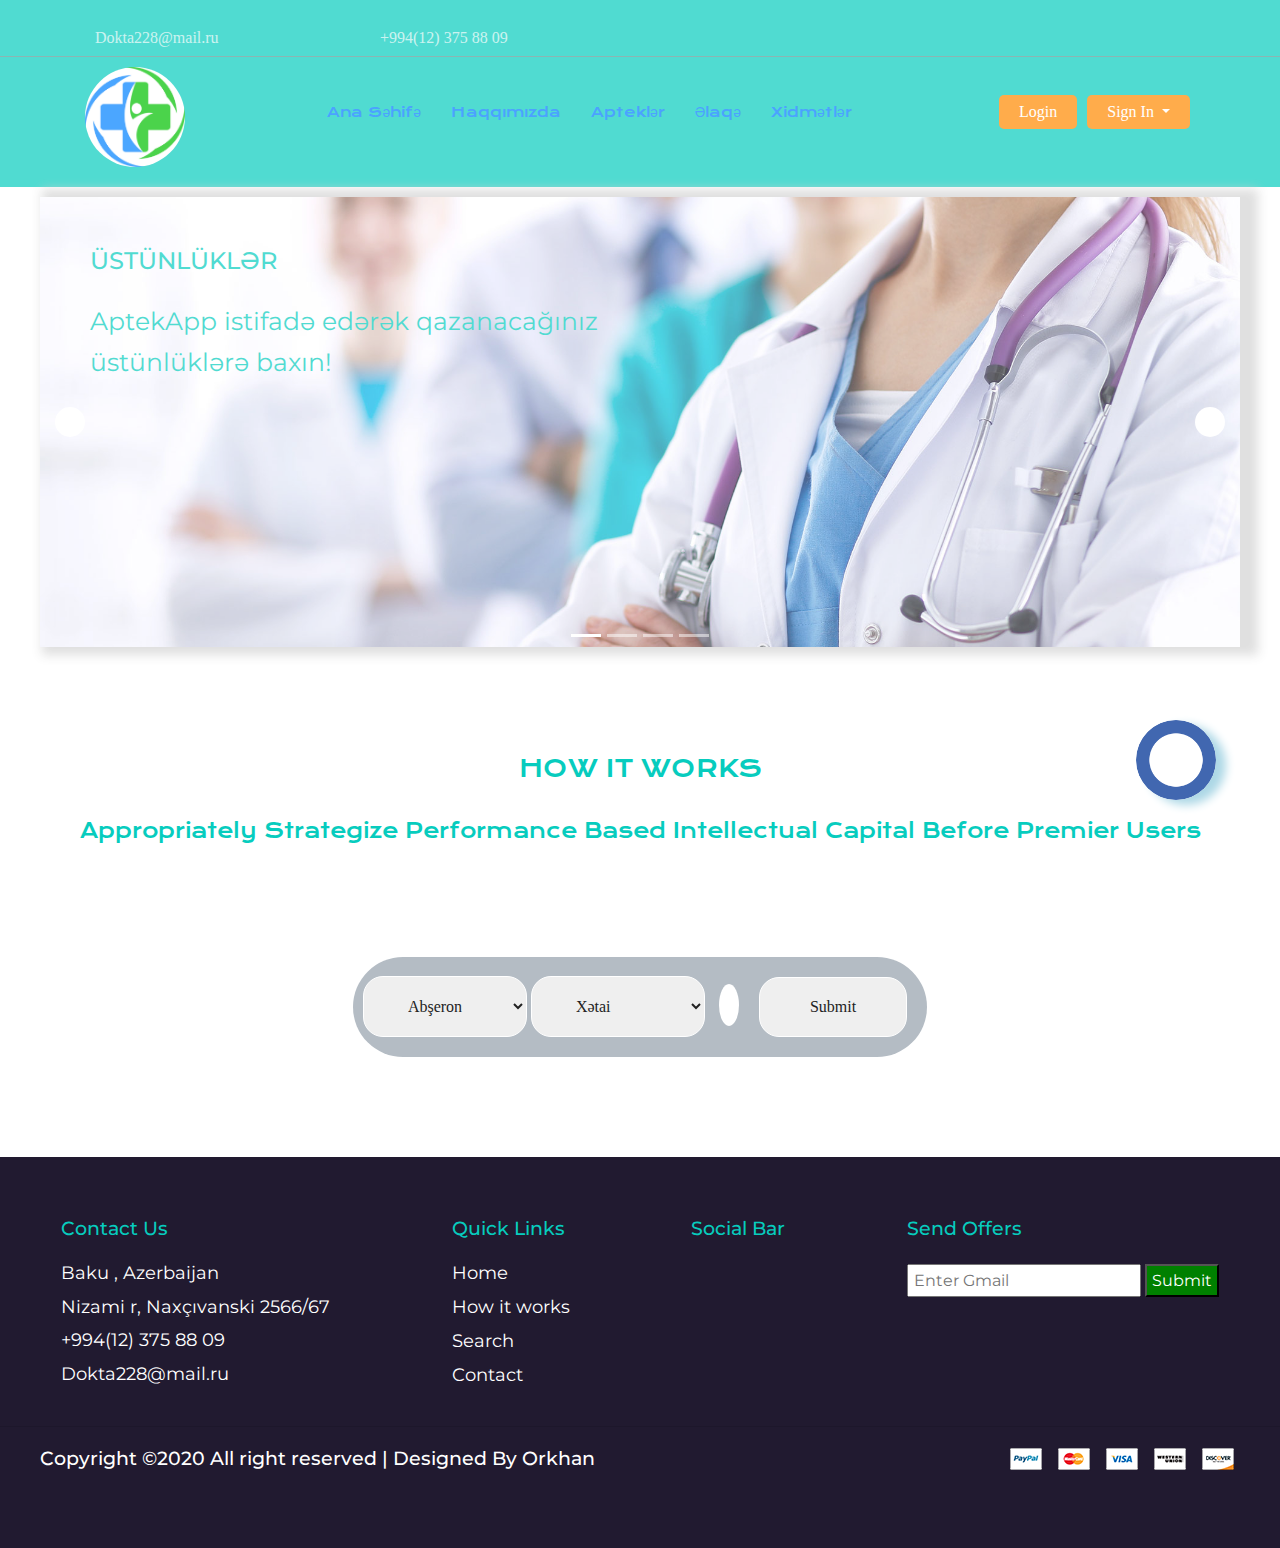
<file: index.html>
<!DOCTYPE html>
<html lang="az">
  <head>
    <link
    href="https://fonts.googleapis.com/css2?family=Montserrat:wght@500&display=swap"
    rel="stylesheet"
  />
  <link
    href="https://fonts.googleapis.com/css2?family=Dosis:wght@600;800&display=swap"
    rel="stylesheet"
  />
  <link
    href="https://fonts.googleapis.com/css2?family=Krona+One&display=swap"
    rel="stylesheet"
  />
  <link
    rel="stylesheet"
    href="https://use.fontawesome.com/releases/v5.0.13/css/all.css"
    integrity="sha384-DNOHZ68U8hZfKXOrtjWvjxusGo9WQnrNx2sqG0tfsghAvtVlRW3tvkXWZh58N9jp"
    crossorigin="anonymous"
  />
  <link rel="stylesheet" href="https://maxcdn.bootstrapcdn.com/bootstrap/4.0.0/css/bootstrap.min.css" integrity="sha384-Gn5384xqQ1aoWXA+058RXPxPg6fy4IWvTNh0E263XmFcJlSAwiGgFAW/dAiS6JXm" crossorigin="anonymous">

    <meta charset="utf-8" />
    <meta name="viewport"content="width=device-width,inital-scale=1.0">
    <link rel="stylesheet" href="css/style.css"/>
    <title>AptekApp |</title>
  </head>
  <body>
<header>
  <header id="top-header">
    <div class="container">
        <div class="row flex flex-between">
        <div class="col-6">
            <div class="container-full">
                <div class="row flex flex-start">
                    <div class="col-6">
                       <div class="mail">
                        <span><i class="far fa-envelope"></i> Dokta228@mail.ru </span>
                       </div>
                    </div>
                    <div class="col-6">
                        <div class="phone">
                            <span><i class="fas fa-phone"></i> +994(12) 375 88 09 </span>
                        </div>
                    </div>
                </div>
            </div>
        </div>
       <div class="col-6 flex flex-end">
       <div class="icons">
        <span> <a href="https://facebook.com" title="facebook" target="_blank"><i class="fab fa-facebook-f"></i></a></span>
        <span><a href="https://twitter.com" title="twitter" target="_blank"><i class="fab fa-twitter"></i></a></span>
        <span> <a href="https://linkedin.com" title="linkedin" target="_blank"><i class="fab fa-linkedin-in"></i></a></span>
       </div>
       </div>
</header>
      <div class="container">
      <div class="flex flex-between align-center"  >
          <div class="logo">
            <img src="./image/logonew.jpg" alt="AptekApp" title="AptekApp" />
          </div>
          <navbar>
            <ul class="menu flex flex-between">
              <li><a href="index.html">Ana Səhifə</a></li>
              <li><a href="about.html">Haqqımızda</a></li>
              <li><a href="#section4">Apteklər</a></li>
              <li><a href="#footer">Əlaqə</a></li>
              <li><a href="services.html">Xidmətlər</a></li>
            </ul>
          </navbar>
          <div class="navbar-buttons flex flex-between">
            <button><a href="login.html">Login</a></button>
          
          <div class="dropdown">
            <button class="btn btn-secondary dropdown-toggle" type="button" id="dropdownMenuButton" data-toggle="dropdown" aria-haspopup="true" aria-expanded="false">
              Sign In
            </button>
            <div class="dropdown-menu" aria-labelledby="dropdownMenuButton">
              <a class="dropdown-item" href="register_aptek.html">Aptek</a>
              <a class="dropdown-item" href="register_user.html">User</a>
            </div>
          </div>
        </div>
      </div>
      </div>
</header>


<section id="section-1">
  <div id="slider-container">
    <div id="back">
        <i class="fas fa-angle-left"></i>
    </div>


    <div id="slider">
        
        <div class="slide" style="background-image: url(./image/main-2.jpg);">
            <div class="section1-items">
              <h4>ÜSTÜNLÜKLƏR</h4><br>
              <p>AptekApp istifadə edərək qazanacağınız</p>
              <p>üstünlüklərə baxın!</p>
            </div>
        </div>
        <div class="slide" style="background-image: url(./image/mm11.jpg);">
          <div class="section1-items">
            <h4>Tibbi Kitabça</h4><br>
            <p>İnteqrasya olunmuş şəxsi tibbi kitabça</p>
          </div>
        </div>
        <div class="slide" style="background-image: url(./image/item1.jpg);">
          <div class="section1-items">
            <h4>Həkim-Pasiyent-Aptek Sistemi</h4><br>
            <p>Həkimlər, pasiyentlər və apteklər arasında sıx əlaqə</p>
          </div>
        </div>
        <div class="slide" style="background-image: url(./image/main-4.jpg);">
          <div class="section1-items">
                <h4>Dərman Axtarışı</h4><br>
                <p>Çətin tapılan dərmanları</p>
                <p>tez bir zamanda tapmağa kömək edir</p>
          </div>
        </div>
    </div>
    
    <ol id='carouselIndicators' class="carousel-indicators">
      <li data-target="#carouselExampleIndicators" data-slide-to="0" class="active"></li>
      <li data-target="#carouselExampleIndicators" data-slide-to="1"></li>
      <li data-target="#carouselExampleIndicators" data-slide-to="2"></li>
      <li data-target="#carouselExampleIndicators" data-slide-to="3"></li>
    </ol>
  
    <div id="next">
        <i class="fas fa-angle-right"></i>
    </div>

  </div>

</section>

<div class="circle-message" id="blur">
  <a href="#" onclick="toggle()"><img id="circleFoto" src="./image/circle.png" alt=""></a>
</div>
<div id="popup">
  <div class="popup-image">
    <img src="./image/appp.png" alt="">
  </div>
  <h4>Resept göndər</h4>
  <label for="">
      <input type="file">
      <textarea type="text" name="text" placeholder="Qeyd əlavə edin"></textarea><br>
      <a href="#" onclick="toggle()">Göndər</a>
    </label>
</div>


<!-- <section id="section1">
      <div class="container">
        <div class="flex align-center flex-around">
          <div class="container-photo-wrapper">
            <img src="../image/mainfoto2.png" alt="" />
          </div>
          <div class="container-photo2-wrapper">
            <div class="container-photo2">
              <img src="./image/appp.png" alt="" />
            </div>
            <br />
            <div class="container-heading">
              <h1>AptekApp</h1>
              <br />
              <h1>DƏRMANLARINIZI TAPMAĞA KÖMƏK EDİR</h1>
              <br />
            </div>
            <div class="container-app-photos">
              <a href="https://play.google.com" target="_blank"
                ><img
                  src="../image/googlePlay.png"
                  alt="GooglePlay"
                  title="Google Play"
              /></a>
              <a href="https://www.apple.com/ios/app-store/" target="_blank"
                ><img src="../image/app.png" alt="AppStore" title="AppStore"
              /></a>
            </div>
          </div>
        </div>
      </div>
</section> -->




<section id="section2">
      <div class="container2">
        <div class="flex flex-column align-center">
          <div class="input-top-heading">
            <h1>HOW IT WORKS</h1>
            <p>
              Appropriately Strategize Performance Based Intellectual Capital
              Before Premier Users
            </p>
          </div>

          <div class="input-bar">
            <div class="input-wrapper">
              <div class="inputs flex justify-center">
                <form action="">
                  <label for="">
                    <!-- <input type="text" placeholder="Keywords" />
                    <input type="text" placeholder="Categories" /> -->
                    <select name="city" id="city">
                      <option value="Abşeron">Abşeron</option>
                      <option value="Bakı">Bakı</option>
                      <option value="Gəncə">Gəncə</option>
                      <option value="Sumqayıt">Sumqayıt</option>
                      <option value="Şirvan">Şirvan</option>
                    </select>
                    <select name="discrit" id="discrit">
                      <option value="Xətai">Xətai</option>
                      <option value="Nizami">Nizami</option>
                      <option value="Nərimanov">Nərimanov</option>
                      <option value="Səbayıl">Səbayıl</option>
                      <option value="Sabunçu">Sabunçu</option>
                    </select>
                    <span><a href="https://www.google.com/maps/d/viewer?msa=0&ie=UTF8&t=m&ll=40.296286999999985%2C47.856445000000015&spn=4.18943%2C8.778076&z=7&source=embed&mid=1oKQpI0Mv6Y5MzkZD-GYiC4Tv0oA" target="_blank"><i class="far fa-compass"></i></a></span>
                    <input type="submit"/>
                  </label>
                </form>
              </div>
            </div>
          </div>
        </div>
      </div>
</section>





<!-- <section id="section3">
	<div class="container3">
		<div class="section3-heading flex flex-column justify-center">
			<p>ÜSTÜNLÜKLƏR</p>
			<h1>AptekApp istifadə edərək qazanacağınız üstünlüklərə baxın!</h1>
		</div>
		<div class="section3-row flex justify-center">
			<div class="section3-items">
				<h4>Dərman Axtarışı</h4>
				<p>Çətin tapılan dərmanları tez bir zamanda tapmağa kömək edir.</p>
			</div>
			<div class="section3-items">
				<h4>Tibbi Kitabça</h4>
				<p>İnteqrasya olunmuş şəxsi tibbi kitabça.</p>
			</div>
			<div class="section3-items">
				<h4>Həkim-Pasiyent-Aptek Sistemi</h4>
				<p>Həkimlər, pasiyentlər və apteklər arasında sıx əlaqə.</p>
			</div>
		</div>
	</div>
</section> -->
<!-- <section id="section4">
   	<div class="container_fluid">
		<div class="section4-top-heading">
			<h1>READ AWESOME STORIES</h1>
			<p>Appropriately Strategize Performance Based Intellectual Capital Before Premier Users</p>
		</div>
<div class="section4-wrapper flex flex-around">
	<div class="col-4">
		<div class="section4-item">
			<div class="section4-foto">
				<div class="overlay2">
					<div class="overlay2-heading">
						<p>Daxil etdiyiniz məlumatlar əsasında sistemlə inteqrasiya olunmuş tibbi kitabça təklif edirik.</p>
					</div>
					<div class="overlay-photo2 flex flex-end">
						<img src="../image/arrow.png" alt="">
					</div>
				</div>
				<img src="../image/capsul.png" alt="">
			</div>
		</div>
	</div>
	<div class="col-8">
		<div class="section4-item">
			<div class="section4-inside-heading">
				<p>June 29, 2016 by Mark Travor in Culture</p>
				<h2>THE EXTREME CULTURE OF LONDON’S UNDERGROUND CLUB</h2>
				<p>Aenean sollicitudin, lorem quis bibendum auctor, nisi elit consequat ipsum, nec sagittis sem nibh id elit.</p>
			</div>
		</div>
	</div>
  </div>
<div class="section4-wrapper flex flex-around">
	<div class="col-7">
		<div class="section4-item">
			<div class="section4-inside-heading">
				<p>June 29, 2016 by Mark Travor in Culture</p>
				<h2>THE OBSERVER VIEW ON HOW TO VOTE IN THE EUROPEAN UNION REFERENDUM</h2>
				<p>Lorem ipsum dolor sit amet, consectetur adipisicing elit. Tenetur modi quidem optio ea, a atque eligendi saepe ipsum ratione laboriosam!</p>
			</div>
		</div>
	</div>
	<div class="col-5">
		<div class="section4-item">
			<div class="section4-foto">
				<div class="overlay">
					<div class="overlay-photo flex flex-end">
						<img src="../image/mainfoto3.png" alt="">
					</div>
					<div class="overlay-heading">
						<p>AptekApp vasitəsi ilə reseptlərinizi skan edib, ölkənin apteklərinə eyni vaxtda göndərə bilərsiniz.</p>
					</div>
				</div>
				<img src="../image/item1.jpg" alt="">
			</div>
		</div>
	</div>
  </div>
<div class="section4-wrapper flex flex-around">
  <div class="col-4">
    <div class="section4-item">
      <div class="section4-foto">
        <div class="overlay3"></div>
        <img src="../image/aptek1.jpg" alt="">
      </div>
    </div>
  </div>
  <div class="col-4">
    <div class="section4-item">
      <div class="section4-foto">
        <div class="overlay3"></div>
         <img src="../image/aptek2.jpg" alt="">
      </div>
    </div>
  </div>
  <div class="col-4">
    <div class="section4-item">
      <div class="section4-foto">
        <div class="overlay3"></div>
        <img src="../image/aptek3.jpg" alt="">
      </div>
    </div>
  </div>
</div>
 </section> -->
 
 


 
 <footer id="footer">
		<div class="bottom_main flex flex-around">
			<div class="footer-explanation">
				<h2>Contact Us</h2><br>
				<p class="footer-1p">Baku , Azerbaijan</p>
				<p class="footer-1p">Nizami r, Naxçıvanski 2566/67</p>
				<p class="footer-1p">+994(12) 375 88 09</p>
				<p class="footer-1p">Dokta228@mail.ru</p>
			</div>
			<div class="footer-explanation">
				<h2>Quick Links</h2><br>
				<p><a href="#" class="footer-menu">Home</a></p>
				<p><a href="about.html" class="footer-menu">How it works</a></p>
				<p><a href="#" class="footer-menu">Search</a></p>
				<p><a href="#" class="footer-menu">Contact</a></p>
			</div>
			<div class="footer-explanation">
				<h2>Social Bar</h2><br>
				<div class="footer-social-media">
					<ul class="flex flex-between">
						<li><a href="https://instagram.com" target="_blank"><i class="fab fa-instagram" title="Instagram"></i></a></li>
						<li><a href="https://twitter.com" target="_blank"><i class="fab fa-twitter" title="Twitter"></i></a></li>
						<li><a href="https://youtube.com" target="_blank"><i class="fab fa-youtube" title="Youtube"></i></a></li>
						<li><a href="https://google.com" target="_blank"><i class="fab fa-google" title="Google"></i></a></li>
						<li><a href="https://facebook.com" target="_blank"><i class="fab fa-facebook" title="Facebook"></i></a></li>
					</ul>
				</div>
			</div>
			<div class="footer-explanation">
				<h2>Send Offers</h2><br>
				<form action="mail.ru">
					<label for="email">
					<input type="email" id="email" name="email" placeholder="Enter Gmail" required>
					<input type="submit">
				</label>
				</form>
			</div>
		</div>
		<hr>
		<div class="footer-copyright flex flex-between">
			<h2>Copyright &copy;2020 All right reserved | Designed By Orkhan</h2>
			<div class="footer-copyright-icons">
				<a href="https://paypal.com" title="Paypal"
				target="_blank"><img src="../image/1.png" alt=""></a>
				<a href="https://mastercard.az" title="Mastercard"
				target="_blank"><img src="../image/2.png" alt=""></a>
				<a href="https://visa.com" title="Visa" target="_blank"><img src="../image/4.png" alt=""></a>
				<a href="https://westernunion.com" title="WesternUnion" target="_blank"><img src="../image/3.png" alt=""></a>
				<a href="https://discover.com" title="Discover" target="_blank"><img src="../image/5.png" alt=""></a>
			</div>
		</div>
  </footer>
  





  <script type="text/javascript">
    function toggle(){
        var blur = document.getElementById('blur');
        blur.classList.toggle('active');
        var popup = document.getElementById('popup');
        popup.classList.toggle('active');
    }
</script>

  <script src="main.js"></script>
  <script src="https://code.jquery.com/jquery-3.2.1.slim.min.js" integrity="sha384-KJ3o2DKtIkvYIK3UENzmM7KCkRr/rE9/Qpg6aAZGJwFDMVNA/GpGFF93hXpG5KkN" crossorigin="anonymous"></script>
  <script src="https://cdnjs.cloudflare.com/ajax/libs/popper.js/1.12.9/umd/popper.min.js" integrity="sha384-ApNbgh9B+Y1QKtv3Rn7W3mgPxhU9K/ScQsAP7hUibX39j7fakFPskvXusvfa0b4Q" crossorigin="anonymous"></script>
  <script src="https://maxcdn.bootstrapcdn.com/bootstrap/4.0.0/js/bootstrap.min.js" integrity="sha384-JZR6Spejh4U02d8jOt6vLEHfe/JQGiRRSQQxSfFWpi1MquVdAyjUar5+76PVCmYl" crossorigin="anonymous"></script>
  </body>
</html>
</file>
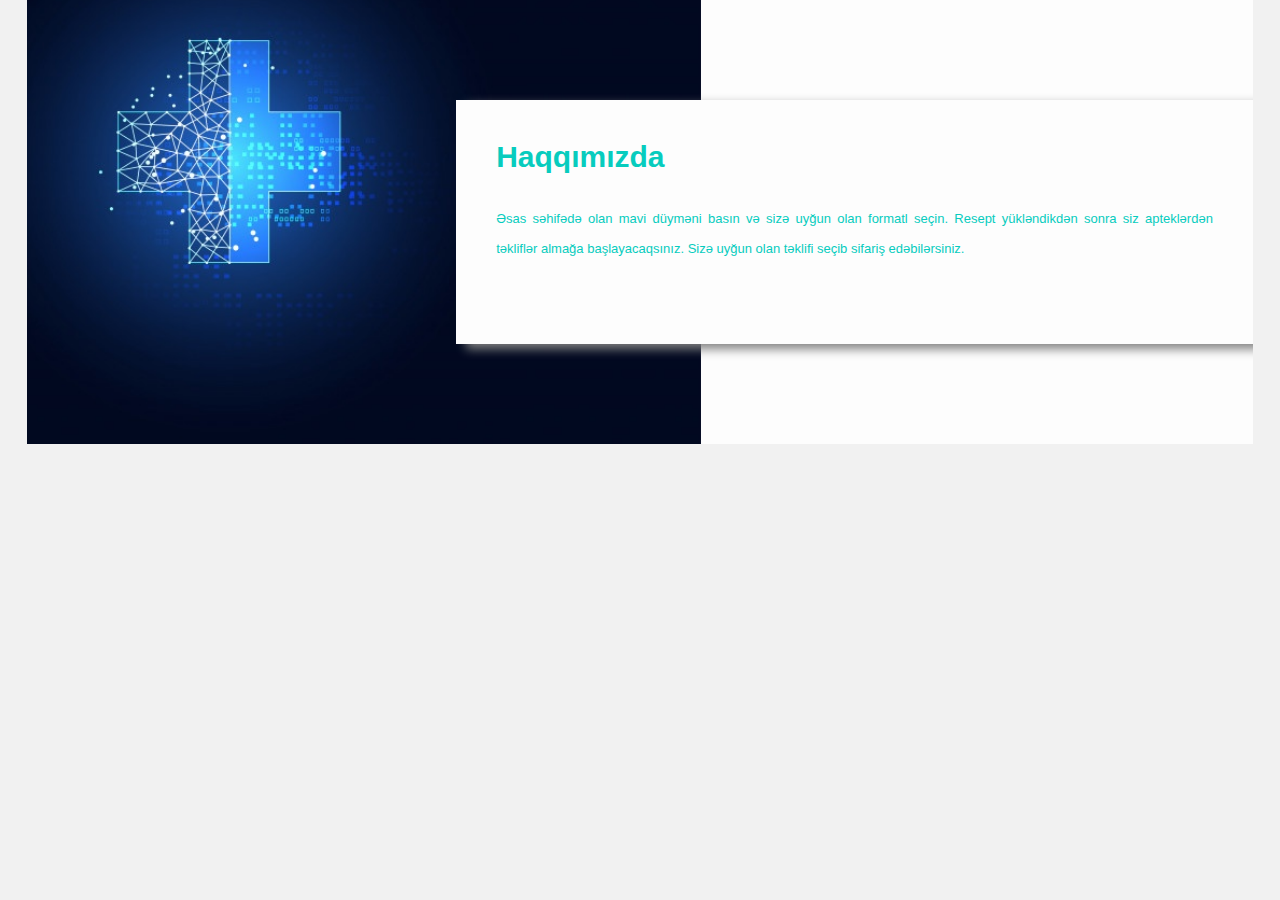
<file: about.html>
<!DOCTYPE html>
<html lang="en">
<head>
    <meta charset="UTF-8">
    <meta name="viewport" content="width=device-width, initial-scale=1.0">
    <link rel="stylesheet" href="about.css">
    <title>Document</title>
</head>
<body>
    <div class="about-section">
        <div class="inner-container">
            <h1>Haqqımızda</h1>
            <p class="text">
               Əsas səhifədə olan mavi düyməni basın və sizə uyğun olan formatl seçin. Resept yükləndikdən sonra siz apteklərdən təkliflər almağa başlayacaqsınız. Sizə uyğun olan təklifi seçib sifariş edəbilərsiniz.
            </p>
            <!-- <div class="skills">
                <span>Web Design</span>
                <span>Photoshop & Illustrator</span>
                <span>Coding</span>
            </div> -->
        </div>
    </div>
    
</body>
</html>
</file>
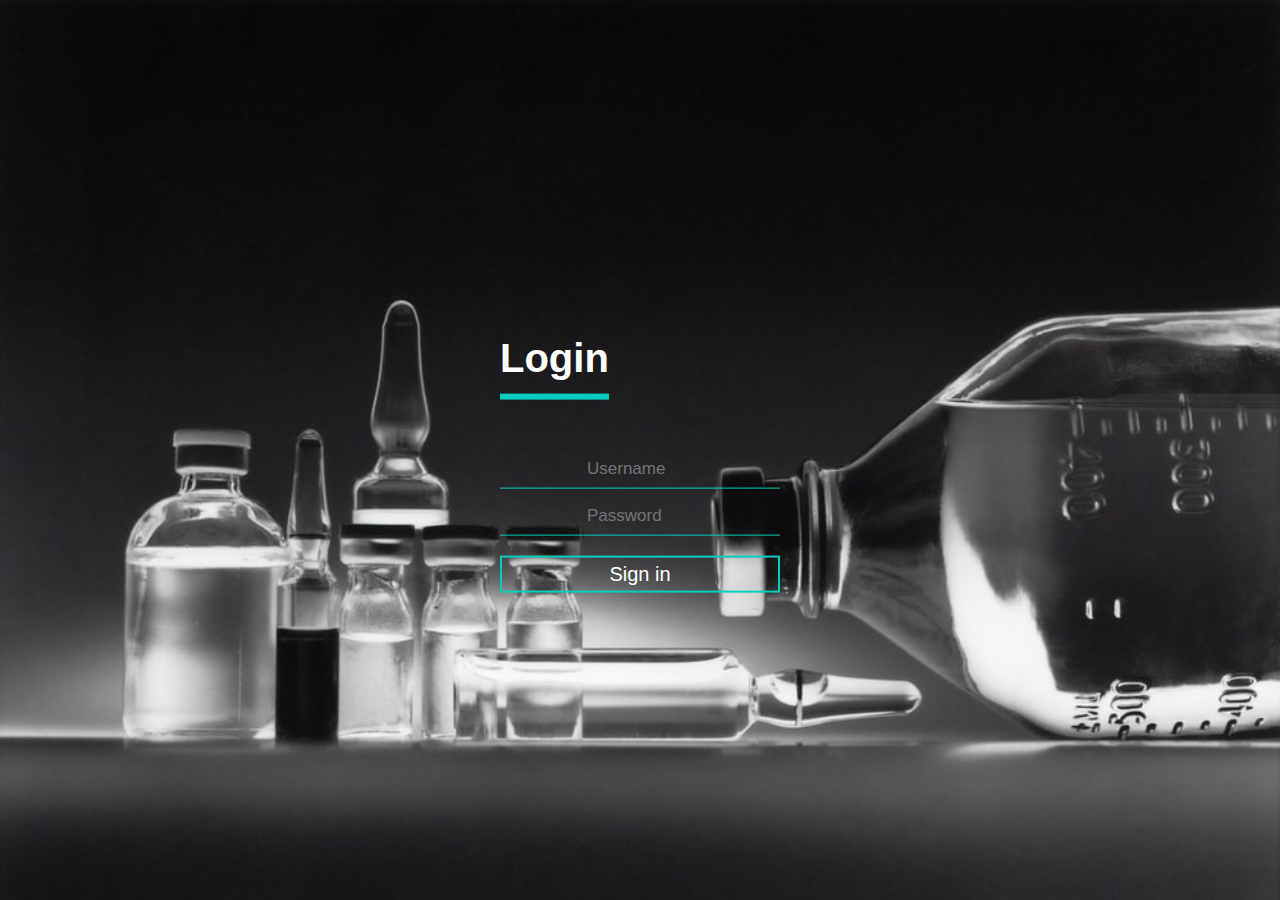
<file: login.html>
<!DOCTYPE html>
<html lang="en">
<head>
    <meta charset="UTF-8">
    <meta name="viewport" content="width=device-width, initial-scale=1.0">
    <link rel="stylesheet" href="logstyle.css">
    <link
    rel="stylesheet"
    href="https://use.fontawesome.com/releases/v5.0.13/css/all.css"
    integrity="sha384-DNOHZ68U8hZfKXOrtjWvjxusGo9WQnrNx2sqG0tfsghAvtVlRW3tvkXWZh58N9jp"
    crossorigin="anonymous"
  />
    <title>Log in</title>
</head>
<body>
    <div class="login-box">
        <h1>Login</h1>
        <div class="textbox">
            
            <i class="fas fa-user"></i>
            <input type="text" placeholder="Username" name="" value="">
        </div>
        <div class="textbox">
            <i class="fas fa-unlock-alt"></i>
            <input type="password" placeholder="Password" name="" value="">
        </div>
        <input class="btn" type="button" name="" value="Sign in">
    </div>
</body>
</html>
</file>
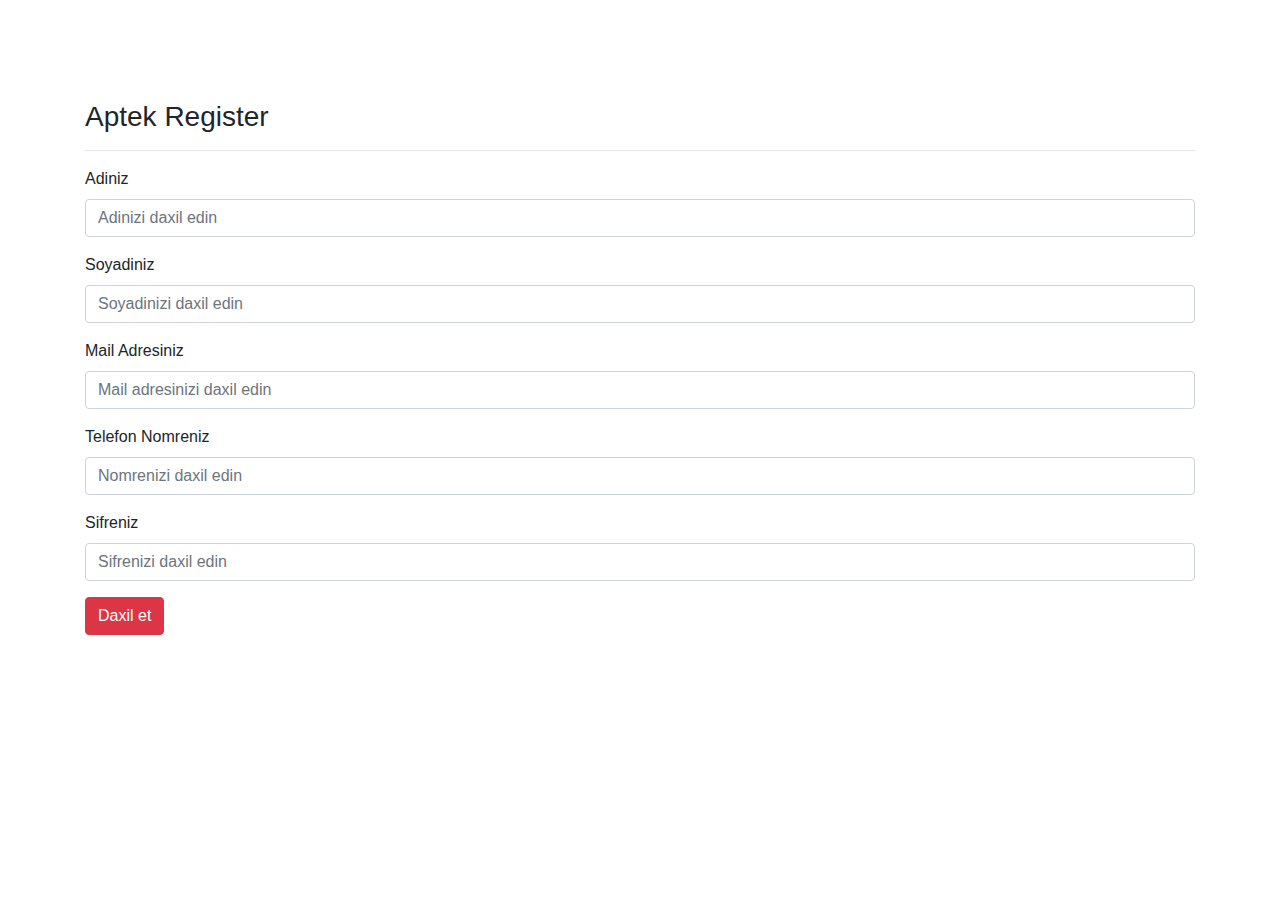
<file: register_aptek.html>
<!DOCTYPE html>
<html lang="en">
<head>
    <meta charset="UTF-8">
    <meta name="viewport" content="width=device-width, initial-scale=1.0">
    <link rel="stylesheet" href="https://maxcdn.bootstrapcdn.com/bootstrap/4.0.0/css/bootstrap.min.css" integrity="sha384-Gn5384xqQ1aoWXA+058RXPxPg6fy4IWvTNh0E263XmFcJlSAwiGgFAW/dAiS6JXm" crossorigin="anonymous">

    <title>Aptek App</title>
</head>
<body>
    <div style="margin-top: 100px;" class="container">
        <h3>Aptek Register</h3>
        <hr>
        <form action="/add" method="post">
            <div class="form-group">
                <label for="formGroupExampleInput">Adiniz</label>
                <input type="text" name="name" class="form-control" id="formGroupExampleInput" placeholder="Adinizi daxil edin">
            </div>
            <div class="form-group">
                <label for="formGroupExampleInput2">Soyadiniz</label>
                <input type="text" name="surname" class="form-control" id="formGroupExampleInput" placeholder="Soyadinizi daxil edin">
            </div>
            <div class="form-group">
                <label for="formGroupExampleInput3">Mail Adresiniz</label>
                <input type="text" name="email" class="form-control" id="formGroupExampleInput" placeholder="Mail adresinizi daxil edin">
            </div>
            <div class="form-group">
                <label for="formGroupExampleInput4">Telefon Nomreniz</label>
                <input type="text" name="phone" class="form-control" id="formGroupExampleInput" placeholder="Nomrenizi daxil edin">
            </div>
            <div class="form-group">
                <label for="formGroupExampleInput5">Sifreniz</label>
                <input type="text" name="password" class="form-control" id="formGroupExampleInput" placeholder="Sifrenizi daxil edin">
            </div>
            <button type="submit" class="btn btn-danger">Daxil et</button>
            </form>
            <br>
    </div>

    <script src="https://code.jquery.com/jquery-3.2.1.slim.min.js" integrity="sha384-KJ3o2DKtIkvYIK3UENzmM7KCkRr/rE9/Qpg6aAZGJwFDMVNA/GpGFF93hXpG5KkN" crossorigin="anonymous"></script>
    <script src="https://cdnjs.cloudflare.com/ajax/libs/popper.js/1.12.9/umd/popper.min.js" integrity="sha384-ApNbgh9B+Y1QKtv3Rn7W3mgPxhU9K/ScQsAP7hUibX39j7fakFPskvXusvfa0b4Q" crossorigin="anonymous"></script>
    <script src="https://maxcdn.bootstrapcdn.com/bootstrap/4.0.0/js/bootstrap.min.js" integrity="sha384-JZR6Spejh4U02d8jOt6vLEHfe/JQGiRRSQQxSfFWpi1MquVdAyjUar5+76PVCmYl" crossorigin="anonymous"></script>
</body>
</html>
</file>
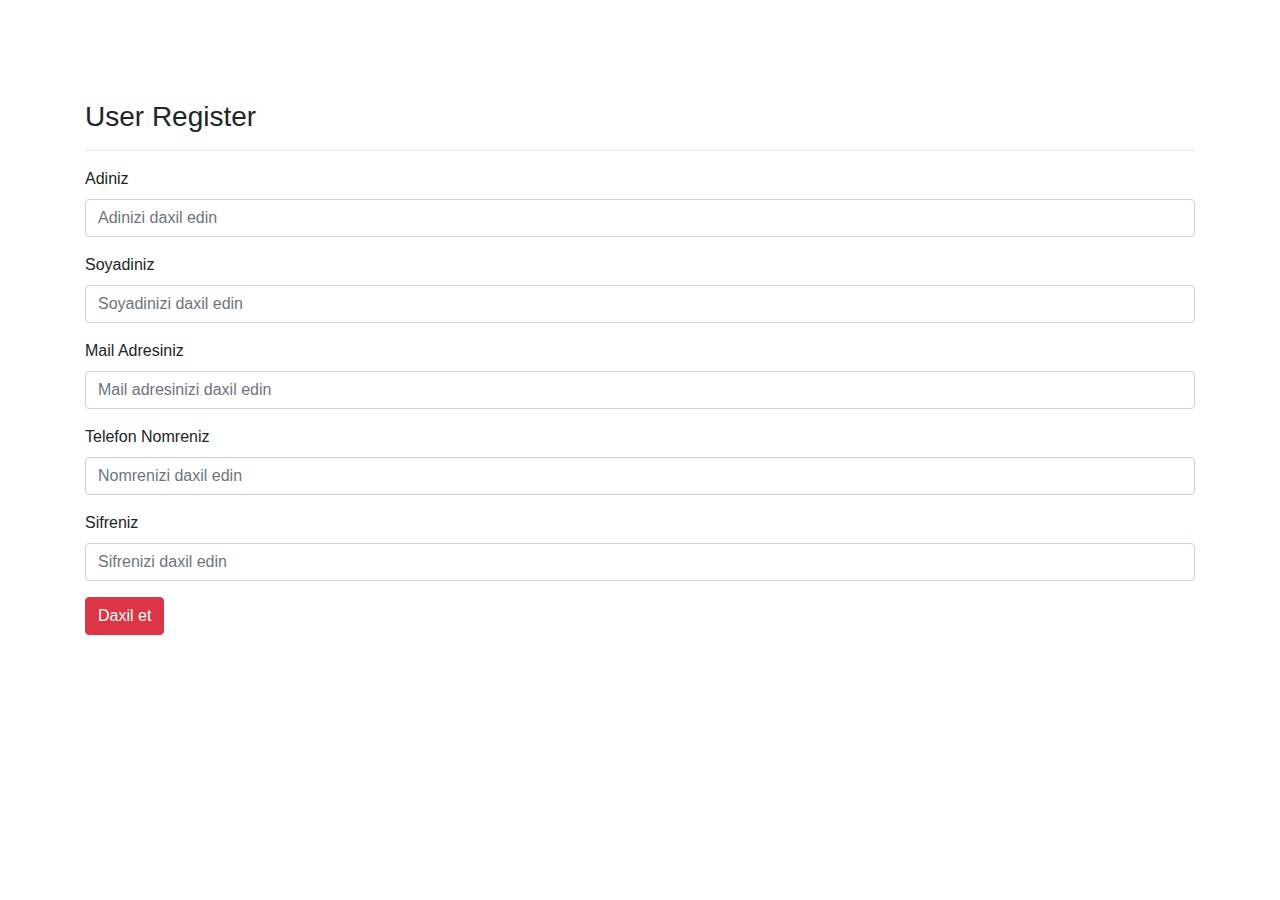
<file: register_user.html>
<!DOCTYPE html>
<html lang="en">
<head>
    <meta charset="UTF-8">
    <meta name="viewport" content="width=device-width, initial-scale=1.0">
    <link rel="stylesheet" href="https://maxcdn.bootstrapcdn.com/bootstrap/4.0.0/css/bootstrap.min.css" integrity="sha384-Gn5384xqQ1aoWXA+058RXPxPg6fy4IWvTNh0E263XmFcJlSAwiGgFAW/dAiS6JXm" crossorigin="anonymous">

    <title>Aptek App</title>
</head>
<body>
    <div style="margin-top: 100px;" class="container">
        <h3>User Register</h3>
        <hr>
        <form action="/add" method="post">
            <div class="form-group">
                <label for="formGroupExampleInput">Adiniz</label>
                <input type="text" name="name" class="form-control" id="formGroupExampleInput" placeholder="Adinizi daxil edin">
            </div>
            <div class="form-group">
                <label for="formGroupExampleInput2">Soyadiniz</label>
                <input type="text" name="surname" class="form-control" id="formGroupExampleInput" placeholder="Soyadinizi daxil edin">
            </div>
            <div class="form-group">
                <label for="formGroupExampleInput3">Mail Adresiniz</label>
                <input type="text" name="email" class="form-control" id="formGroupExampleInput" placeholder="Mail adresinizi daxil edin">
            </div>
            <div class="form-group">
                <label for="formGroupExampleInput4">Telefon Nomreniz</label>
                <input type="text" name="phone" class="form-control" id="formGroupExampleInput" placeholder="Nomrenizi daxil edin">
            </div>
            <div class="form-group">
                <label for="formGroupExampleInput5">Sifreniz</label>
                <input type="text" name="password" class="form-control" id="formGroupExampleInput" placeholder="Sifrenizi daxil edin">
            </div>
            <button type="submit" class="btn btn-danger">Daxil et</button>
            </form>
            <br>
    </div>

    <script src="https://code.jquery.com/jquery-3.2.1.slim.min.js" integrity="sha384-KJ3o2DKtIkvYIK3UENzmM7KCkRr/rE9/Qpg6aAZGJwFDMVNA/GpGFF93hXpG5KkN" crossorigin="anonymous"></script>
    <script src="https://cdnjs.cloudflare.com/ajax/libs/popper.js/1.12.9/umd/popper.min.js" integrity="sha384-ApNbgh9B+Y1QKtv3Rn7W3mgPxhU9K/ScQsAP7hUibX39j7fakFPskvXusvfa0b4Q" crossorigin="anonymous"></script>
    <script src="https://maxcdn.bootstrapcdn.com/bootstrap/4.0.0/js/bootstrap.min.js" integrity="sha384-JZR6Spejh4U02d8jOt6vLEHfe/JQGiRRSQQxSfFWpi1MquVdAyjUar5+76PVCmYl" crossorigin="anonymous"></script>
</body>
</html>
</file>
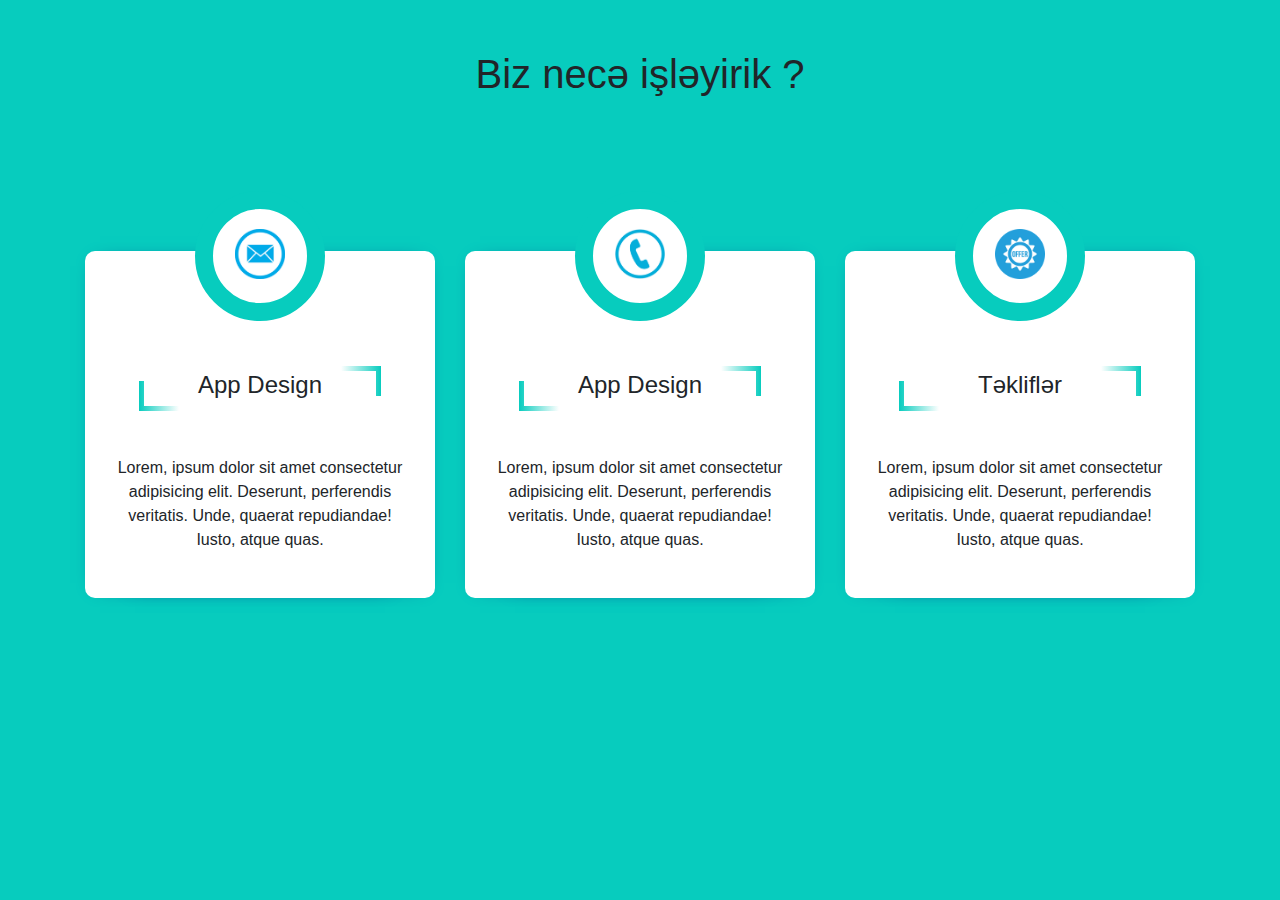
<file: services.html>
<!DOCTYPE html>
<html lang="en">
<head>
    <meta charset="UTF-8">
    <meta name="viewport" content="width=device-width, initial-scale=1.0">
    <link rel="stylesheet" href="services.css">
    <link rel="stylesheet" href="https://maxcdn.bootstrapcdn.com/bootstrap/4.0.0/css/bootstrap.min.css" integrity="sha384-Gn5384xqQ1aoWXA+058RXPxPg6fy4IWvTNh0E263XmFcJlSAwiGgFAW/dAiS6JXm" crossorigin="anonymous">
    <title>Services</title>
</head>
<body>
    <h1>Biz necə işləyirik ?</h1>
    <div class="container">
        <div class="row">
            <div class="col-md-4">
                <div class="main">
                    <div class="service">
                        <div class="service-logo">
                            <img src="./image/mailicon.png" alt="">
                        </div>
                        <h4>App Design</h4>
                        <p>Lorem, ipsum dolor sit amet consectetur adipisicing elit. Deserunt, perferendis veritatis. Unde, quaerat repudiandae! Iusto, atque quas.</p>
                    </div>
                    <div class="shadowOne"></div>
                    <div class="shadowTwo"></div>
                </div>
            </div>
            <div class="col-md-4">
                <div class="main">
                    <div class="service">
                        <div class="service-logo">
                            <img src="./image/telephone.png" alt="">
                        </div>
                        <h4>App Design</h4>
                        <p>Lorem, ipsum dolor sit amet consectetur adipisicing elit. Deserunt, perferendis veritatis. Unde, quaerat repudiandae! Iusto, atque quas.</p>
                    </div>
                    <div class="shadowOne"></div>
                    <div class="shadowTwo"></div>
                </div>
            </div>
            <div class="col-md-4">
                <div class="main">
                    <div class="service">
                        <div class="service-logo">
                            <img src="./image/offer.png" alt="">
                        </div>
                        <h4>Təkliflər</h4>
                        <p>Lorem, ipsum dolor sit amet consectetur adipisicing elit. Deserunt, perferendis veritatis. Unde, quaerat repudiandae! Iusto, atque quas.</p>
                    </div>
                    <div class="shadowOne"></div>
                    <div class="shadowTwo"></div>
                </div>
            </div>
        </div>
    </div>
    
</body>
</html>
</file>
<file: css/style.css>
html,
body,
div,
span,
applet,
object,
iframe,
h1,
h3,
h5,
h6,
blockquote,
pre,
a,
abbr,
acronym,
address,
big,
cite,
code,
del,
dfn,
em,
img,
ins,
kbd,
q,
s,
samp,
small,
strike,
strong,
sub,
sup,
tt,
var,
b,
u,
i,
center,
dl,
dt,
dd,
ol,
ul,
li,
fieldset,
form,
label,
legend,
table,
caption,
tbody,
tfoot,
thead,
tr,
th,
td,
article,
aside,
canvas,
details,
embed,
figure,
figcaption,
footer,
header,
hgroup,
menu,
nav,
output,
ruby,
section,
summary,
time,
mark,
audio,
video {
  margin: 0;
  padding: 0;
  border: 0;
  font-size: 100%;
  font: inherit;
  vertical-align: baseline;
}

/* make sure to set some focus styles for accessibility */
:focus {
  outline: 0;
}

/* HTML5 display-role reset for older browsers */
article,
aside,
details,
figcaption,
figure,
footer,
header,
hgroup,
menu,
nav,
section {
  display: block;
}

body {
  line-height: 1;
}

ol,
ul {
  list-style: none;
}

blockquote,
q {
  quotes: none;
}

blockquote:before,
blockquote:after,
q:before,
q:after {
  content: "";
  content: none;
}

table {
  border-collapse: collapse;
  border-spacing: 0;
}

input[type="search"]::-webkit-search-cancel-button,
input[type="search"]::-webkit-search-decoration,
input[type="search"]::-webkit-search-results-button,
input[type="search"]::-webkit-search-results-decoration {
  -webkit-appearance: none;
  -moz-appearance: none;
}

input[type="search"] {
  -webkit-appearance: none;
  -moz-appearance: none;
  -webkit-box-sizing: content-box;
  box-sizing: content-box;
}

textarea {
  overflow: auto;
  vertical-align: top;
  resize: vertical;
}

/**
 * Correct `inline-block` display not defined in IE 6/7/8/9 and Firefox 3.
 */
audio,
canvas,
video {
  display: inline-block;
  *display: inline;
  *zoom: 1;
  max-width: 100%;
}

/**
 * Prevent modern browsers from displaying `audio` without controls.
 * Remove excess height in iOS 5 devices.
 */
audio:not([controls]) {
  display: none;
  height: 0;
}

/**
 * Address styling not present in IE 7/8/9, Firefox 3, and Safari 4.
 * Known issue: no IE 6 support.
 */
[hidden] {
  display: none;
}

/**
 * 1. Correct text resizing oddly in IE 6/7 when body `font-size` is set using
 *    `em` units.
 * 2. Prevent iOS text size adjust after orientation change, without disabling
 *    user zoom.
 */
html {
  font-size: 100%;
  /* 1 */
  -webkit-text-size-adjust: 100%;
  /* 2 */
  -ms-text-size-adjust: 100%;
  /* 2 */
}

/**
 * Address `outline` inconsistency between Chrome and other browsers.
 */
a:focus {
  outline: thin dotted;
}

/**
 * Improve readability when focused and also mouse hovered in all browsers.
 */
a:active,
a:hover {
  outline: 0;
}

/**
 * 1. Remove border when inside `a` element in IE 6/7/8/9 and Firefox 3.
 * 2. Improve image quality when scaled in IE 7.
 */
img {
  border: 0;
  /* 1 */
  -ms-interpolation-mode: bicubic;
  /* 2 */
}

/**
 * Address margin not present in IE 6/7/8/9, Safari 5, and Opera 11.
 */
figure {
  margin: 0;
}

/**
 * Correct margin displayed oddly in IE 6/7.
 */
form {
  margin: 0;
}

/**
 * Define consistent border, margin, and padding.
 */
fieldset {
  border: 1px solid #c0c0c0;
  margin: 0 2px;
  padding: 0.35em 0.625em 0.75em;
}

/**
 * 1. Correct color not being inherited in IE 6/7/8/9.
 * 2. Correct text not wrapping in Firefox 3.
 * 3. Correct alignment displayed oddly in IE 6/7.
 */
legend {
  border: 0;
  /* 1 */
  padding: 0;
  white-space: normal;
  /* 2 */
  *margin-left: -7px;
  /* 3 */
}

/**
 * 1. Correct font size not being inherited in all browsers.
 * 2. Address margins set differently in IE 6/7, Firefox 3+, Safari 5,
 *    and Chrome.
 * 3. Improve appearance and consistency in all browsers.
 */
button,
input,
select,
textarea {
  font-size: 100%;
  /* 1 */
  margin: 0;
  /* 2 */
  vertical-align: baseline;
  /* 3 */
  *vertical-align: middle;
  /* 3 */
}

/**
 * Address Firefox 3+ setting `line-height` on `input` using `!important` in
 * the UA stylesheet.
 */
button,
input {
  line-height: normal;
}

/**
 * Address inconsistent `text-transform` inheritance for `button` and `select`.
 * All other form control elements do not inherit `text-transform` values.
 * Correct `button` style inheritance in Chrome, Safari 5+, and IE 6+.
 * Correct `select` style inheritance in Firefox 4+ and Opera.
 */
button,
select {
  text-transform: none;
}

/**
 * 1. Avoid the WebKit bug in Android 4.0.* where (2) destroys native `audio`
 *    and `video` controls.
 * 2. Correct inability to style clickable `input` types in iOS.
 * 3. Improve usability and consistency of cursor style between image-type
 *    `input` and others.
 * 4. Remove inner spacing in IE 7 without affecting normal text inputs.
 *    Known issue: inner spacing remains in IE 6.
 */
button,
html input[type="button"],
input[type="reset"],
input[type="submit"] {
  -webkit-appearance: button;
  /* 2 */
  cursor: pointer;
  /* 3 */
  *overflow: visible;
  /* 4 */
}

/**
 * Re-set default cursor for disabled elements.
 */
button[disabled],
html input[disabled] {
  cursor: default;
}

/**
 * 1. Address box sizing set to content-box in IE 8/9.
 * 2. Remove excess padding in IE 8/9.
 * 3. Remove excess padding in IE 7.
 *    Known issue: excess padding remains in IE 6.
 */
input[type="checkbox"],
input[type="radio"] {
  -webkit-box-sizing: border-box;
          box-sizing: border-box;
  /* 1 */
  padding: 0;
  /* 2 */
  *height: 13px;
  /* 3 */
  *width: 13px;
  /* 3 */
}

/**
 * 1. Address `appearance` set to `searchfield` in Safari 5 and Chrome.
 * 2. Address `box-sizing` set to `border-box` in Safari 5 and Chrome
 *    (include `-moz` to future-proof).
 */
input[type="search"] {
  -webkit-appearance: textfield;
  /* 1 */
  -webkit-box-sizing: content-box;
  /* 2 */
  box-sizing: content-box;
}

/**
 * Remove inner padding and search cancel button in Safari 5 and Chrome
 * on OS X.
 */
input[type="search"]::-webkit-search-cancel-button,
input[type="search"]::-webkit-search-decoration {
  -webkit-appearance: none;
}

/**
 * Remove inner padding and border in Firefox 3+.
 */
button::-moz-focus-inner,
input::-moz-focus-inner {
  border: 0;
  padding: 0;
}

/**
 * 1. Remove default vertical scrollbar in IE 6/7/8/9.
 * 2. Improve readability and alignment in all browsers.
 */
textarea {
  overflow: auto;
  /* 1 */
  vertical-align: top;
  /* 2 */
}

/**
 * Remove most spacing between table cells.
 */
table {
  border-collapse: collapse;
  border-spacing: 0;
}

html,
button,
input,
select,
textarea {
  color: #222;
}

::-moz-selection {
  background: #b3d4fc;
  text-shadow: none;
}

::selection {
  background: #b3d4fc;
  text-shadow: none;
}

img {
  vertical-align: middle;
}

fieldset {
  border: 0;
  margin: 0;
  padding: 0;
}

textarea {
  resize: vertical;
}

.chromeframe {
  margin: 0.2em 0;
  background: #ccc;
  color: #000;
  padding: 0.2em 0;
}

.flex {
  display: -webkit-box;
  display: -ms-flexbox;
  display: flex;
}

.flex-between {
  -webkit-box-pack: justify;
      -ms-flex-pack: justify;
          justify-content: space-between;
}

.flex-around {
  -ms-flex-pack: distribute;
      justify-content: space-around;
}

.justify-center {
  -webkit-box-pack: center;
      -ms-flex-pack: center;
          justify-content: center;
}

.flex-column {
  -webkit-box-orient: vertical;
  -webkit-box-direction: normal;
      -ms-flex-direction: column;
          flex-direction: column;
}

.flex-start {
  -webkit-box-pack: start;
      -ms-flex-pack: start;
          justify-content: flex-start;
}

.flex-end {
  -webkit-box-pack: end;
      -ms-flex-pack: end;
          justify-content: flex-end;
}

.align-center {
  -webkit-box-align: center;
      -ms-flex-align: center;
          align-items: center;
}

.align-end {
  -webkit-box-align: end;
      -ms-flex-align: end;
          align-items: flex-end;
}

.align-start {
  -webkit-box-align: start;
      -ms-flex-align: start;
          align-items: flex-start;
}

.flex-row-reverse {
  -webkit-box-orient: horizontal;
  -webkit-box-direction: reverse;
      -ms-flex-direction: row-reverse;
          flex-direction: row-reverse;
}

/*Grid system*/
.container_fluid {
  width: 100%;
}

.centered {
  padding: 50px 0px;
}

[class|=col] {
  border-radius: 50px;
}

.col-1 {
  width: calc(8.333%*1 - 50px);
}

.col-2 {
  width: calc(8.333%*2 - 50px);
}

.col-3 {
  width: calc(8.333%*3 - 50px);
}

.col-4 {
  width: calc(8.333%*4 - 50px);
}

.col-5 {
  width: calc(8.333%*5 - 50px);
}

.col-6 {
  width: calc(8.333%*6 - 50px);
}

.col-7 {
  width: calc(8.333%*7 - 50px);
}

.col-8 {
  width: calc(8.333%*8 - 50px);
}

.col-9 {
  width: calc(8.333%*9 - 50px);
}

.col-10 {
  width: calc(8.333%*10 - 50px);
}

.col-11 {
  width: calc(8.333%*11 - 50px);
}

.col-12 {
  width: calc(8.333%*12 - 50px);
}

body {
  background-size: cover;
  background-attachment: fixed;
}

.container, #section3 .container3 {
  width: 1200px;
  margin: 0 auto;
}

.container-full, header, .container2, .inputs, #section3, .section4-item {
  width: 100%;
  height: auto;
}

header {
  background: #07ccbe;
  padding: 20px 0;
  opacity: .7;
}

header .logo {
  width: 100px;
  height: 100px;
  margin-top: 10px;
  border-radius: 100px;
  overflow: hidden;
}

header .logo img {
  width: 100%;
  height: 100%;
}

header .menu li {
  padding: 10px;
  margin: auto 5px;
  color: black;
  font-size: 14px;
  border-radius: 10px;
  -webkit-transition: all .8s;
  transition: all .8s;
}

header .menu li:hover {
  cursor: pointer;
  background: white;
  color: black;
  -webkit-transform: scale(1.1);
          transform: scale(1.1);
  border-radius: 90px;
}

header .menu li a {
  text-decoration: none;
  font-family: "Krona One", sans-serif;
}

header .menu li a:hover {
  background: white;
  color: #ff8a00;
}

.icons span a {
  font-size: 25px;
  margin: 0 5px;
  color: black;
  -webkit-transition: all .5s;
  transition: all .5s;
}

.icons span a:hover {
  cursor: pointer;
  color: white;
  opacity: 0.8;
}

.icons span a:focus {
  outline: none;
}

.navbar-buttons button {
  padding: 5px 20px;
  background: #ff8a00;
  border-radius: 5px;
  margin: 0 5px;
  border: none;
  -webkit-transition: all .8s;
  transition: all .8s;
}

.navbar-buttons button:hover {
  color: black;
  background: white;
}

.navbar-buttons button a {
  text-decoration: none;
  color: white;
}

.navbar-buttons button a:hover {
  color: black;
}

.navbar-buttons .dropdown a {
  -webkit-transition: all .8s;
  transition: all .8s;
  font-size: 20px;
}

.navbar-buttons .dropdown a:hover {
  color: white;
  background: gray;
  font-size: 20px;
}

#top-header {
  padding: 10px;
  border-bottom: 1px solid gray;
}

#top-header .mail span, #top-header .phone span {
  color: white;
  -webkit-transition: all .8s;
  transition: all .8s;
}

#top-header .mail span:hover, #top-header .phone span:hover {
  cursor: pointer;
  color: black;
}

#top-header .mail span i, #top-header .phone span i {
  margin-right: 10px;
}

#top-header .mail span i:hover, #top-header .phone span i:hover {
  color: black;
}

#top-header .icons span i {
  color: white;
  margin-right: 20px;
}

#top-header .icons span i:hover {
  cursor: pointer;
}

#top-header .icons span a {
  font-size: 13px;
}

#top-header .icons span a i {
  color: white;
  -webkit-transition: all .8s;
  transition: all .8s;
}

#top-header .icons span a i:hover {
  color: black;
}

#section-1 {
  width: 100%;
  background: white;
  font-size: 12px;
  display: -webkit-box;
  display: -ms-flexbox;
  display: flex;
  -webkit-box-align: center;
      -ms-flex-align: center;
          align-items: center;
  -webkit-box-pack: center;
      -ms-flex-pack: center;
          justify-content: center;
  font-family: "Montserrat", sans-serif;
}

#section-1 #slider-container {
  width: 1200px;
  height: 450px;
  margin: 10px;
  border: none;
  position: relative;
  overflow: hidden;
  -webkit-box-shadow: 10px 0px 10px 8px lightgray;
          box-shadow: 10px 0px 10px 8px lightgray;
  opacity: .7;
}

#section-1 #slider-container #back, #section-1 #slider-container #next {
  width: 30px;
  height: 30px;
  background-color: white;
  color: black;
  border-radius: 100%;
  font-size: 13px;
  display: -webkit-box;
  display: -ms-flexbox;
  display: flex;
  -webkit-box-align: center;
      -ms-flex-align: center;
          align-items: center;
  -webkit-box-pack: center;
      -ms-flex-pack: center;
          justify-content: center;
  cursor: pointer;
  position: absolute;
  z-index: 2;
  top: calc(50% - 15px);
}

#section-1 #slider-container #back {
  left: 15px;
}

#section-1 #slider-container #next {
  right: 15px;
}

#section-1 #slider-container #slider {
  width: -webkit-fit-content;
  width: -moz-fit-content;
  width: fit-content;
  height: 450px;
  display: -webkit-box;
  display: -ms-flexbox;
  display: flex;
  position: relative;
  left: 0;
  -webkit-transition: .5s all ease;
  transition: .5s all ease;
}

#section-1 #slider-container .slide {
  width: 1200px;
  height: 450px;
  background-size: cover;
  background-position: center center;
  display: -webkit-box;
  display: -ms-flexbox;
  display: flex;
  padding: 50px 0px 0px 50px;
  -webkit-box-pack: start;
      -ms-flex-pack: start;
          justify-content: flex-start;
  font-size: 25px;
  color: #07ccbe;
  opacity: 1;
}

.circle-message {
  width: 100%;
  height: 100%;
}

#blur.active {
  -webkit-filter: blur(20px);
          filter: blur(20px);
  position: fixed;
}

#circleFoto {
  width: 80px;
  height: 80px;
  overflow: hidden;
  position: absolute;
  top: 80%;
  right: 5%;
  position: fixed;
  border-radius: 100%;
  -webkit-box-shadow: 10px 5px 10px lightblue;
          box-shadow: 10px 5px 10px lightblue;
  -webkit-transition: all .5s;
  transition: all .5s;
}

#circleFoto:hover {
  cursor: pointer;
  -webkit-transform: scale(1.1);
          transform: scale(1.1);
  -webkit-box-shadow: 10px 5px 10px blue;
          box-shadow: 10px 5px 10px blue;
}

#popup {
  position: fixed;
  top: 80%;
  right: 15%;
  -webkit-transform: translate(-50%, -50%);
          transform: translate(-50%, -50%);
  width: 500px;
  padding: 100px;
  -webkit-box-shadow: 0 5px 30px rgba(0, 0, 0, 0.3);
          box-shadow: 0 5px 30px rgba(0, 0, 0, 0.3);
  background: #fff;
  visibility: hidden;
  opacity: 0;
  -webkit-transition: all .5s;
  transition: all .5s;
}

#popup input {
  padding: 10px 0;
  color: #07ccbe;
  font-size: 18px;
}

#popup textarea {
  margin: 20px 0;
}

#popup h4 {
  color: #07ccbe;
  margin: 20px;
  font-size: 20px;
  font-family: "Montserrat", sans-serif;
}

#popup a {
  text-decoration: none;
  padding: 10px 20px;
  background: #07ccbe;
  border-radius: 5px;
  font-size: 15px;
  -webkit-transition: all .8s;
  transition: all .8s;
}

#popup a:hover {
  color: white;
  background: #ff8a00;
}

#popup.active {
  top: 50%;
  visibility: visible;
  opacity: 1;
  -webkit-transition: all .5s;
  transition: all .5s;
}

.container2 {
  padding: 50px 0px;
  background: white;
}

.input-top-heading {
  text-align: center;
  font-family: "Krona One", sans-serif;
  margin: 50px 0px;
}

.input-top-heading h1 {
  color: #07ccbe;
  font-size: 1.5em;
  margin-bottom: 40px;
}

.input-top-heading p {
  font-size: 20px;
  color: #07ccbe;
}

.input-wrapper {
  border-radius: 100px;
  background: #b4bcc4;
}

.inputs {
  margin: 50px auto;
  padding: 10px;
}

.inputs select {
  padding: 20px 40px;
  border-radius: 20px;
  border: 1px solid white;
}

.inputs:focus {
  outline: none;
}

.inputs input {
  margin: 10px;
  padding: 20px;
  border-radius: 20px;
  border: 1px solid white;
}

.inputs span {
  outline: none;
  padding: 10px;
  border-radius: 50%;
  background: white;
  font-size: 20px;
  margin: 20px 10px;
}

.inputs span:focus {
  outline: none;
}

input[type=submit] {
  padding: 20px 50px;
  -webkit-transition: all .8s;
  transition: all .8s;
}

input[type=submit]:hover {
  background: #ff8a00;
  color: white;
  outline: none;
  border: none;
}

input[type=text]:focus {
  border: none;
  outline: none;
  background-color: lightblue;
  color: black;
}

#section3 {
  background: white;
  padding: 50px 0px;
}

#section3 .container3 {
  border-radius: 20px;
}

#section3 .section3-heading {
  font-family: "Montserrat", sans-serif;
  padding-top: 50px;
}

#section3 .section3-heading p {
  margin-bottom: 50px;
  text-align: center;
  color: black;
  font-size: 20px;
}

#section3 .section3-heading h1 {
  text-align: center;
  margin-bottom: 50px;
  font-size: 1.5em;
  color: gray;
}

#section3 .section3-heading h4 {
  font-size: 20px;
}

#section3 .section3-row {
  font-family: "Montserrat", sans-serif;
}

#section3 .section3-row:hover .section3-items {
  -webkit-filter: blur(3px);
          filter: blur(3px);
  opacity: .5;
  -webkit-transform: scale(0.98);
          transform: scale(0.98);
  -webkit-box-shadow: none;
          box-shadow: none;
}

#section3 .section3-row:hover .section3-items:hover {
  -webkit-transform: scale(1);
          transform: scale(1);
  -webkit-filter: blur(0px);
          filter: blur(0px);
  opacity: 1;
  -webkit-box-shadow: 10px 20px 40px gray;
          box-shadow: 10px 20px 40px gray;
}

#section3 .section3-items {
  width: 32%;
  border-radius: 10px;
  -webkit-box-sizing: border-box;
          box-sizing: border-box;
  padding: 15px;
  font-size: 24px;
  color: gray;
  -webkit-transition: all .5s;
  transition: all .5s;
}

#section3 .section3-items p {
  font-size: 18px;
}

.container_fluid {
  background: lightgray;
  padding: 50px 0px;
}

.section4-item {
  border-radius: 50px;
  -webkit-box-sizing: border-box;
          box-sizing: border-box;
}

.section4-top-heading {
  text-align: center;
  margin-bottom: 50px;
  font-family: "Montserrat", sans-serif;
  margin-top: 50px;
}

.section4-top-heading h1 {
  margin-bottom: 50px;
  font-size: 1.5em;
  color: brown;
}

.section4-top-heading p {
  margin-bottom: 50px;
  color: gray;
  font-size: 1.5em;
}

.section4-wrapper {
  margin-bottom: 50px;
}

.section4-inside-heading {
  text-align: center;
  background: white;
  border-radius: 50px;
  padding: 65px 0px;
  -webkit-transition: all 0.5s;
  transition: all 0.5s;
}

.section4-inside-heading:hover {
  -webkit-transform: scale(0.8);
          transform: scale(0.8);
  border-radius: 100px;
}

.section4-inside-heading p, .section4-inside-heading h2 {
  font-size: 1.5em;
  font-family: "Montserrat", sans-serif;
  margin-bottom: 20px;
}

.section4-inside-heading h2 {
  color: brown;
}

.section4-inside-heading p {
  color: gray;
}

.section4-foto {
  position: relative;
  border-radius: 20px;
  width: 100%;
  -webkit-transition: all 0.8s;
  transition: all 0.8s;
}

.section4-foto img {
  width: 100%;
  height: 100%;
  border-radius: 50px;
}

.overlay {
  position: absolute;
  width: 100%;
  height: 100%;
  border-radius: 50px;
  background: rgba(255, 255, 255, 0);
  top: 0px;
  left: 0px;
  -webkit-transition: all 0.7s;
  transition: all 0.7s;
}

.section4-foto:hover .overlay {
  width: 100%;
  height: 100%;
  cursor: pointer;
  background: rgba(255, 255, 255, 0.5);
}

.overlay-heading {
  text-align: center;
  font-family: "Montserrat", sans-serif;
  font-size: 1.3em;
  color: black;
  opacity: 0;
}

.section4-foto:hover .overlay-heading {
  opacity: 1;
}

.overlay-photo {
  border-radius: 10px;
  opacity: 0;
  -webkit-transition: all 0.7s 0.2s;
  transition: all 0.7s 0.2s;
}

.section4-foto:hover .overlay-photo {
  opacity: 0.8;
}

.overlay2 {
  width: 100%;
  height: 100%;
  position: absolute;
  border-radius: 50px;
  background: rgba(255, 255, 255, 0);
  top: 0px;
  left: 0px;
  -webkit-transition: all 0.7s;
  transition: all 0.7s;
}

.section4-foto:hover .overlay2 {
  cursor: pointer;
  background: gray;
  opacity: .8;
}

.overlay2-heading {
  text-align: center;
  font-family: "Montserrat", sans-serif;
  font-size: 1.3em;
  color: white;
  opacity: 0;
}

.section4-foto:hover .overlay2-heading {
  position: absolute;
  top: 5%;
  opacity: 1;
}

.overlay-photo2 {
  border-radius: 10px;
  opacity: 0;
  -webkit-transition: all 0.7s 0.2s;
  transition: all 0.7s 0.2s;
}

.section4-foto:hover .overlay-photo2 {
  position: absolute;
  width: 100%;
  bottom: 0;
  opacity: 1;
}

.overlay3 {
  width: 100%;
  height: 100%;
  background: lightgray;
  -webkit-transition: all .8s .2;
  transition: all .8s .2;
}

.section4-foto:hover {
  -webkit-transform: scale(1.1);
          transform: scale(1.1);
}

.section4-foto:hover .overlay3 {
  position: absolute;
  width: 100%;
  height: 100%;
  width: 100%;
  opacity: 0.6;
}

footer {
  font-family: "Montserrat", sans-serif;
  background: #211a30;
  color: white;
  padding: 50px 0px;
}

footer .footer-explanation {
  color: #07ccbe;
  margin: 10px auto;
}

footer .footer-explanation h2 {
  font-size: 1.2em;
}

footer .footer-1p {
  font-size: 1.1em;
  color: white;
}

footer .footer-menu {
  font-size: 1.1em;
  color: white;
  -webkit-transition: all .2s;
  transition: all .2s;
}

footer .footer-menu {
  outline: none;
}

footer .footer-menu:hover {
  color: #07ccbe;
}

footer .footer-explanation p a {
  text-decoration: none;
}

footer .footer-explanation ul li {
  list-style-type: none;
}

footer .footer-social-media ul {
  padding: 0px;
}

footer .footer-social-media a {
  color: white;
  font-size: 1em;
  -webkit-transition: all .2s;
  transition: all .2s;
}

footer .footer-social-media a:hover {
  color: #07ccbe;
}

footer .footer-social-media a:focus {
  outline: none;
}

footer input[type=email] {
  padding: 5px;
}

footer input[type=submit] {
  background: green;
  color: white;
  padding: 5px;
}

footer .footer-copyright {
  text-align: center;
  width: 1200px;
  margin: 20px auto;
}

footer .footer-copyright h2 {
  font-size: 1.2em;
}

footer .footer-copyright-icons img {
  margin: 0px 5px;
}

footer .footer-copyright-icons a:focus {
  outline: none;
}
/*# sourceMappingURL=style.css.map */
</file>
<file: about.css>
*{
    margin: 0;
    padding: 0;
    font-family: Verdana, Geneva, Tahoma, sans-serif;
    box-sizing: border-box;
}
body{
    min-width: 100vh;
    display: flex;
    align-items: center;
    justify-content: center;
    background: #f1f1f1;
}
.about-section{
    background: url(./image/about.jpg) no-repeat left;
    background-size: 55%;
    background-color: #fdfdfd;
    overflow: hidden;
    padding: 100px 0;
}
.inner-container{
    width: 65%;
    float: right;
    background-color: #fdfdfd;
    padding: 40px;
    box-shadow: 10px 5px 10px gray;
}
.inner-container h1{
    color: rgb(7, 204, 190);
    margin-bottom: 30px;
    font-size: 30px;
    font-weight: 900;
}
.text{
    font-size: 13px;
    color: rgb(7, 204, 190);
    line-height: 30px;
    text-align: justify;
    margin-bottom: 40px;
}
.skills{
    color: rgb(7, 204, 190);
    display: flex;
    justify-content: space-between;
    font-weight: 700;
    font-size: 13px;
}
</file>
<file: logstyle.css>
body{
    margin: 0;
    padding: 0;
    font-family: sans-serif;
    background-image: url(./image/logpanel11.jpg);
    background-size: cover;
}
.login-box{
    width: 280px;
    position: absolute;
    top: 50%;
    left: 50%;
    transform: translate(-50%,-50%);
    color: white;
}
.login-box h1{
    float: left;
    font-size: 40px;
    border-bottom: 6px solid rgb(7, 204, 190);
    margin-bottom: 50px;
    padding: 13px 0;
}
.textbox{
    width: 100%;
    overflow: hidden;
    font-size: 20px;
    padding: 8px 0;
    margin: 8px 0;
    border-bottom: 1px solid rgb(7, 204, 190);
}
.textbox input{
    border: none;
    outline: none;
    background: none;
    color: white;
    font-size: 17px;
    width: 80px;
    float: left;
    margin: 0 85px;
}
.btn{
    width: 100%;
    background: none;
    border: 2px solid rgb(7, 204, 190);
    color: white;
    padding: 5px;
    cursor: pointer;
    margin: 12px 0;
    outline: none;
    font-size: 20px;
    transition: all .8s;
}
.btn:hover{
    background: rgb(255, 138, 0);
    color: white;

}
</file>
<file: services.css>
*{
    margin: 0;
    padding: 0;
    font-family: sans-serif;
}
body{
    background: rgb(7, 204, 190) !important;
}
h1{
    text-align: center;
    margin: 50px auto 120px !important;
    color: #fff;
}
.main{
    width: 100%;
    min-height: 380px;
    text-align: center;
    position: relative;
    cursor: pointer;
}
.col-md-4{
    margin-bottom: 50px
}
.service{
    background: #fff;
    padding: 30px;
    border-radius: 10px;
    position: absolute;
    bottom: 0;
    z-index: 1;
    box-shadow: 0 0 20px -15px #030380;
    transition: transform .8s;
}
.service-logo{
    width: 130px;
    height: 130px;
    border-radius: 50%;
    margin: -90px auto 0;
    background: #fff;
    border: 18px solid  rgb(7, 204, 190);
}
.service-logo img{
    width: 50px;
    margin-top: 20px;
    transition: transform 1s;
}
.service h4{
    height: 35px;
    width: 80%;
    background: #fff;
    margin: 50px auto;
    position: relative;
}
.service h4::after{
    content: '';
    width: 40px;
    height: 30px;
    background: linear-gradient(to right, #fff, rgb(7, 204, 190));
    position: absolute;
    right: -5px;
    top: -5px;
    z-index: -1;
}
.service h4::before{
    content: '';
    width: 40px;
    height: 30px;
    background: linear-gradient(to right, rgb(7, 204, 190),#fff);
    position: absolute;
    left: -5px;
    bottom: -5px;
    z-index: -1;
}
.shadowOne{
    height: 200px;
    width: 80%;
    background: #fff;
    position: absolute;
    border-radius: 10px;
    bottom: 0;
    left: 10%;
    z-index: -1;
    box-shadow: 0 0 20px -15px #030380;
    transition: transform .8s;
}
.shadowTwo{
    height: 200px;
    width: 64%;
    background: #fff;
    position: absolute;
    border-radius: 10px;
    bottom: 0;
    left: 18%;
    z-index: -2;
}
.main:hover .service{
    transform: translateY(-50px);
}
.main:hover .shadowOne{
    transform: translateY(-25px);
}
.main:hover img{
    transform: rotate(360deg);
}
</file>
